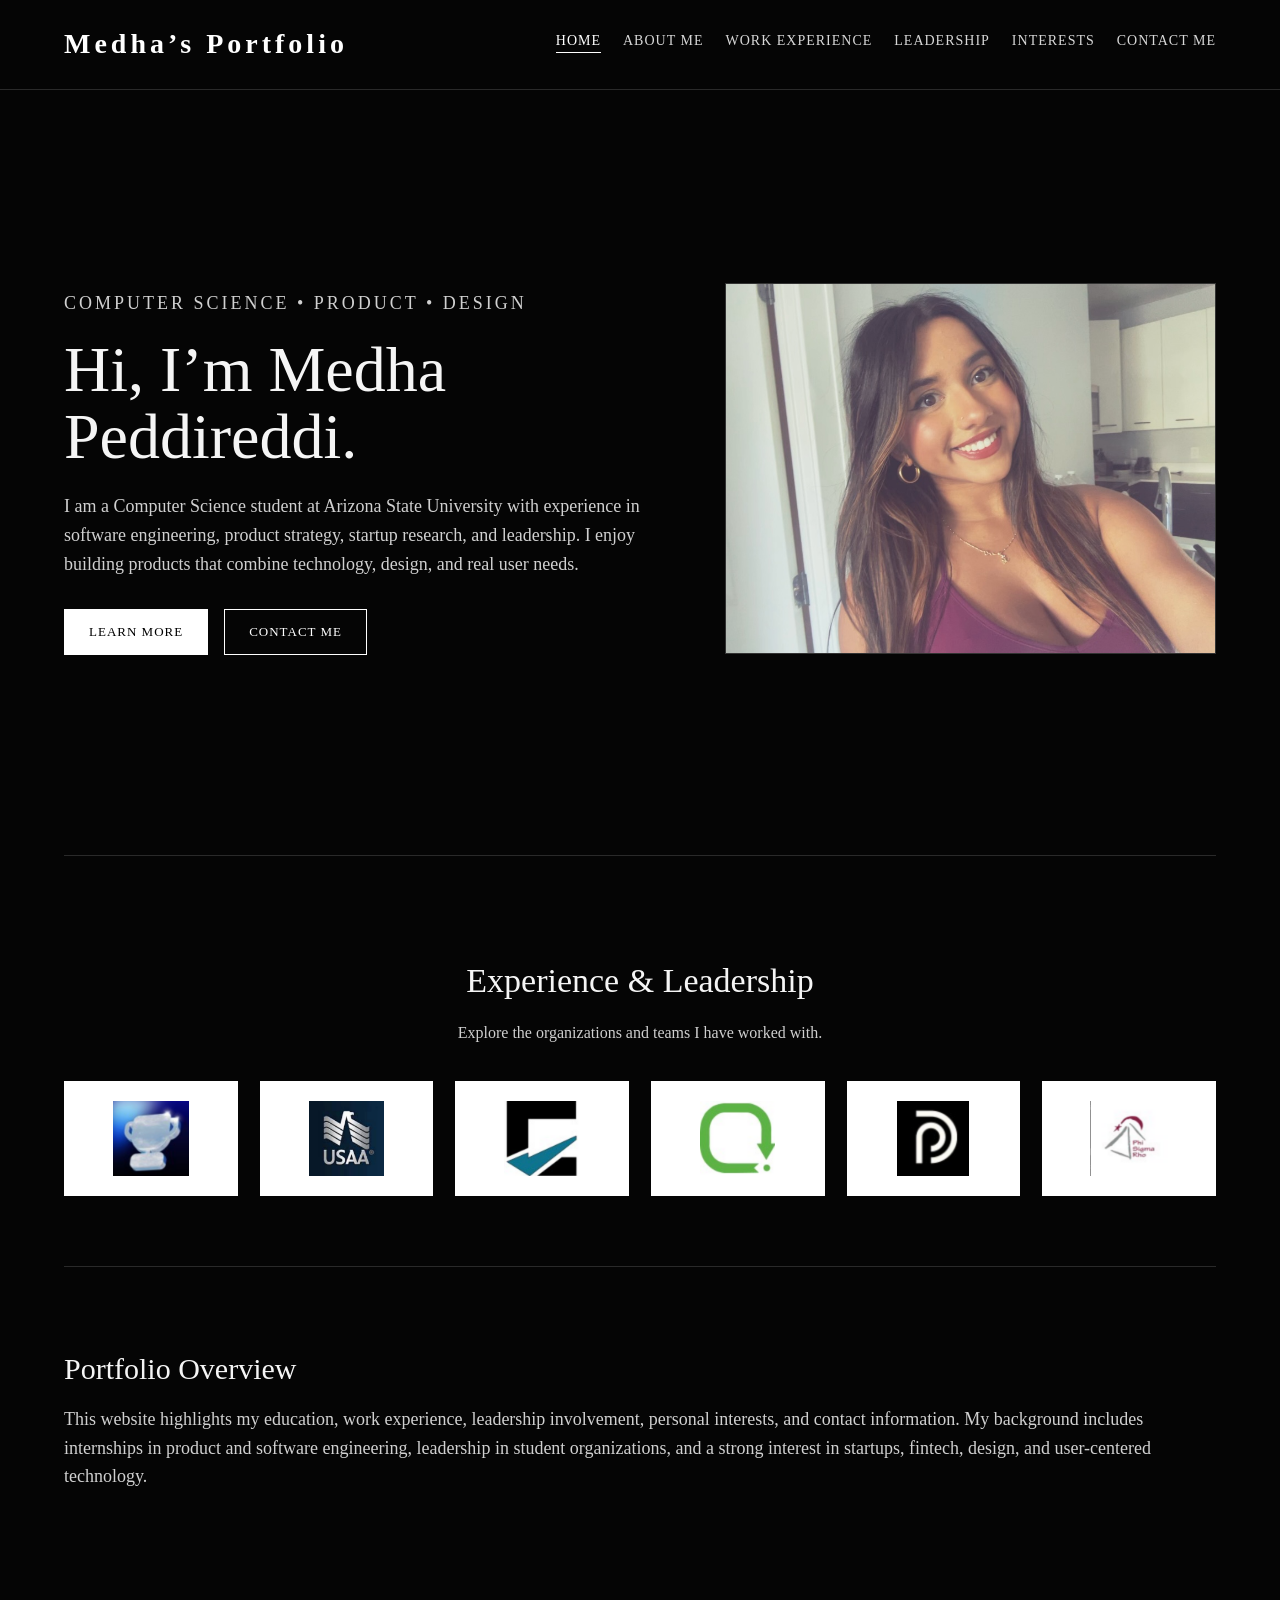
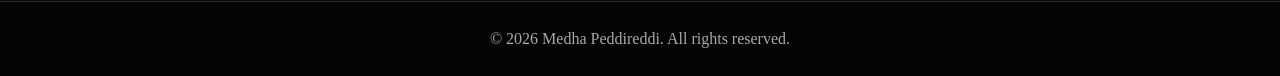
<file: index.html>
<!DOCTYPE html>
<html lang="en">
<head>
  <meta charset="UTF-8">
  <meta name="description" content="Portfolio of Medha Peddireddi, Computer Science student at ASU interested in product, technology, and design.">
  <meta name="keywords" content="Medha Peddireddi, portfolio, product, software engineering, ASU">
  <meta name="author" content="Medha Peddireddi">
  <meta name="viewport" content="width=device-width, initial-scale=1.0">
  <title>Medha Peddireddi | Portfolio</title>
  <link rel="stylesheet" href="css/style.css">
  <!-- Google tag (gtag.js) -->
<script async src="https://www.googletagmanager.com/gtag/js?id=G-HBDX510J9V"></script>
<script>
  window.dataLayer = window.dataLayer || [];
  function gtag(){dataLayer.push(arguments);}
  gtag('js', new Date());

  gtag('config', 'G-HBDX510J9V');
</script>
</head>

<body>
  <header>
    <nav class="navbar">
      <a href="index.html" class="logo">Medha’s Portfolio</a>

      <ul class="nav-links">
        <li><a href="index.html" class="active">Home</a></li>
        <li><a href="about.html">About Me</a></li>
        <li><a href="work.html">Work Experience</a></li>
        <li><a href="leadership.html">Leadership</a></li>
        <li><a href="interests.html">Interests</a></li>
        <li><a href="contact.html">Contact Me</a></li>
      </ul>
    </nav>
  </header>

  <main>
    <section class="hero">
      <div class="hero-text">
        <p class="eyebrow">Computer Science • Product • Design</p>
        <h1>Hi, I’m Medha Peddireddi.</h1>
        <p>
          I am a Computer Science student at Arizona State University with experience in
          software engineering, product strategy, startup research, and leadership.
          I enjoy building products that combine technology, design, and real user needs.
        </p>

        <div class="hero-buttons">
          <a href="about.html" class="button primary">Learn More</a>
          <a href="contact.html" class="button secondary">Contact Me</a>
        </div>
      </div>

      <div class="hero-image">
        <img src="images/selfieofme.png" alt="Medha Peddireddi">
      </div>
    </section>

    <section class="logo-section">
      <h2>Experience & Leadership</h2>
      <p>Explore the organizations and teams I have worked with.</p>

      <div class="logo-grid">
        <a href="work.html#gamestock"><img src="logos/gamestock.png" alt="GameStock logo"></a>
        <a href="work.html#usaa"><img src="logos/USAA.png" alt="USAA logo"></a>
        <a href="work.html#expeditise"><img src="logos/expeditiseLLC.png" alt="Expeditise LLC logo"></a>
        <a href="work.html#ami"><img src="logos/ArizonaMicrocreditInitiative.png" alt="Arizona Microcredit Initiative logo"></a>
        <a href="leadership.html#product-asu"><img src="logos/product@asu.png" alt="Product at ASU logo"></a>
        <a href="leadership.html#phi-sigma-rho"><img src="logos/Phi Sigma Rho.png" alt="Phi Sigma Rho logo"></a>
      </div>
    </section>

    <section class="intro-section">
      <h2>Portfolio Overview</h2>
      <p>
        This website highlights my education, work experience, leadership involvement,
        personal interests, and contact information. My background includes internships
        in product and software engineering, leadership in student organizations, and a
        strong interest in startups, fintech, design, and user-centered technology.
      </p>
    </section>
  </main>

  <footer>
    <p>&copy; 2026 Medha Peddireddi. All rights reserved.</p>
  </footer>
</body>
</html>
</file>
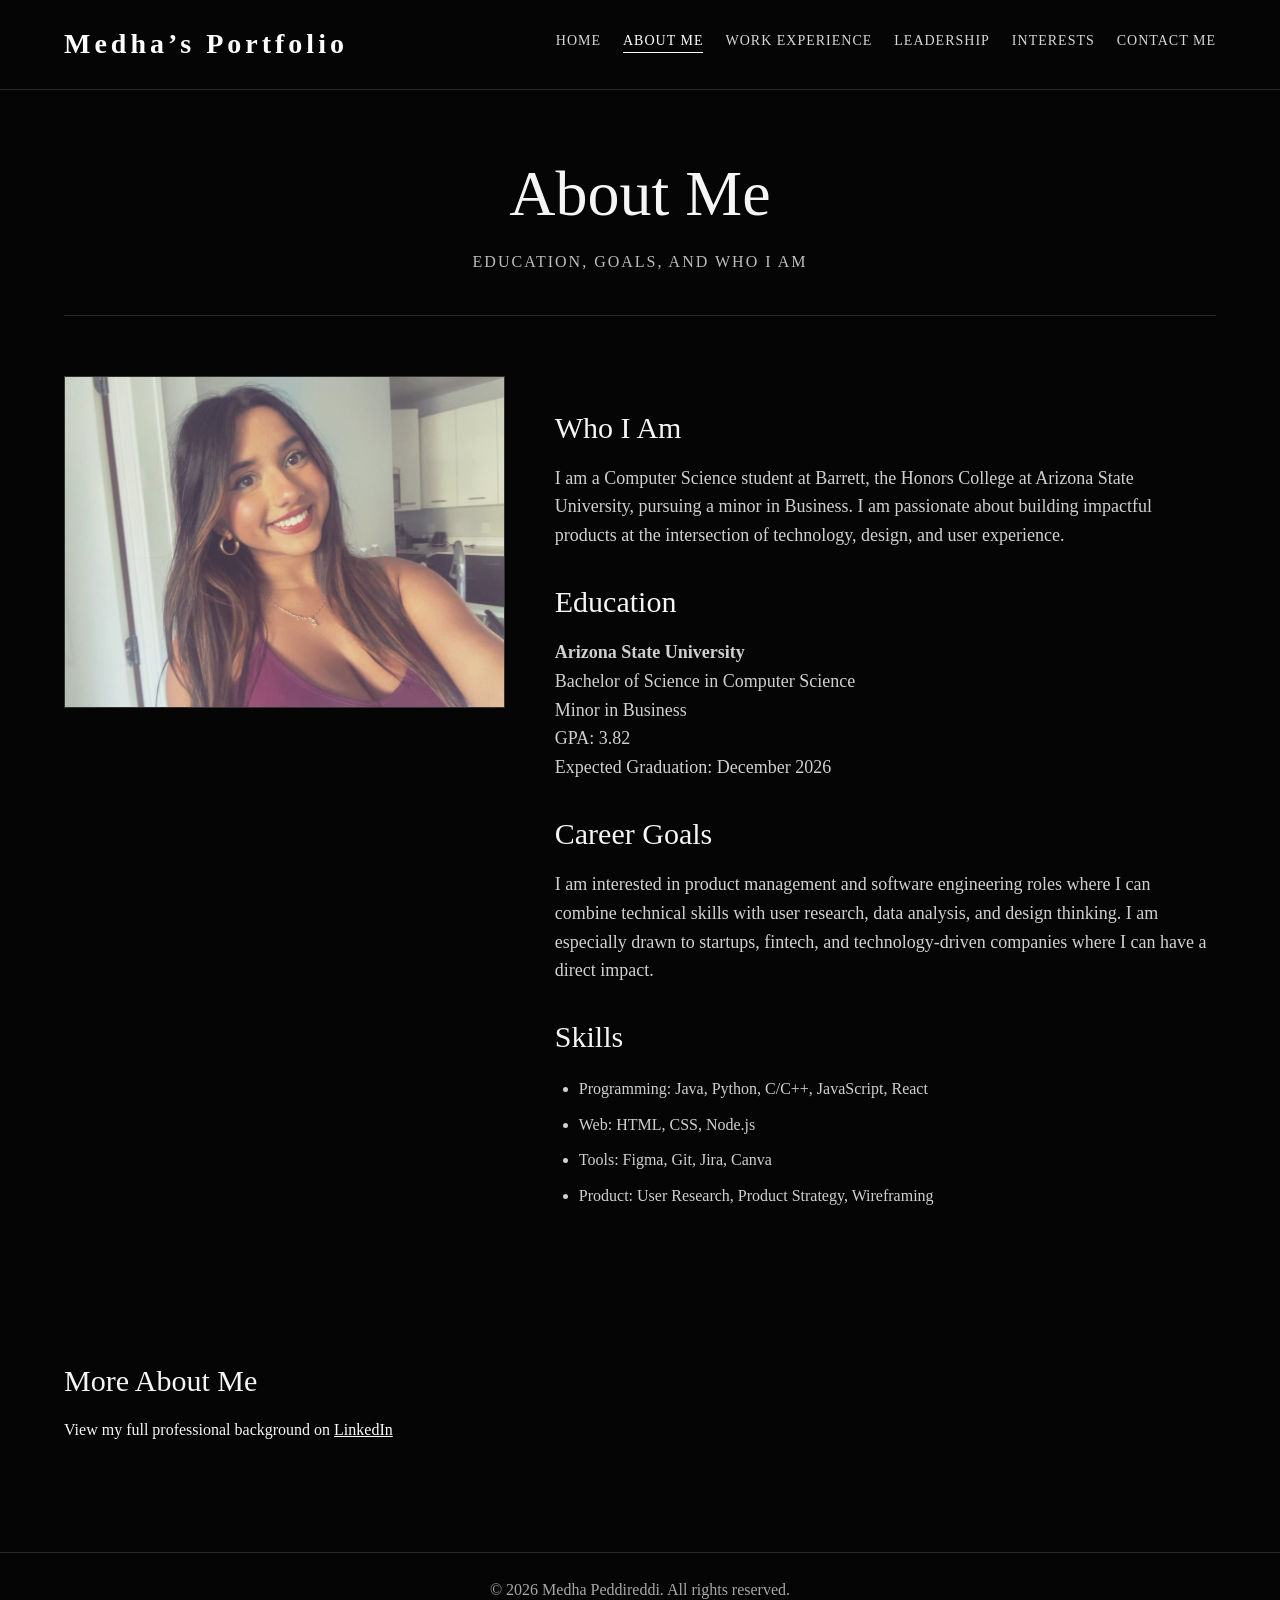
<file: about.html>
<!DOCTYPE html>
<html lang="en">
<head>
  <meta charset="UTF-8">
  <meta name="description" content="About Medha Peddireddi, Computer Science student at ASU with interests in product management, startups, and technology.">
  <meta name="keywords" content="About Medha, ASU student, product management, software engineering, portfolio">
  <meta name="author" content="Medha Peddireddi">
  <meta name="viewport" content="width=device-width, initial-scale=1.0">
  <title>About Me | Medha Peddireddi</title>
  <link rel="stylesheet" href="css/style.css">
<!-- Google tag (gtag.js) -->
<script async src="https://www.googletagmanager.com/gtag/js?id=G-HBDX510J9V"></script>
<script>
  window.dataLayer = window.dataLayer || [];
  function gtag(){dataLayer.push(arguments);}
  gtag('js', new Date());

  gtag('config', 'G-HBDX510J9V');
</script>
</head>

<body>
  <header>
    <nav class="navbar">
<a href="index.html" class="logo">Medha’s Portfolio</a>
      <ul class="nav-links">
        <li><a href="index.html">Home</a></li>
        <li><a href="about.html" class="active">About Me</a></li>
        <li><a href="work.html">Work Experience</a></li>
        <li><a href="leadership.html">Leadership</a></li>
        <li><a href="interests.html">Interests</a></li>
        <li><a href="contact.html">Contact Me</a></li>
      </ul>
    </nav>
  </header>

  <main>
    <section class="page-header">
      <h1>About Me</h1>
      <p>Education, goals, and who I am</p>
    </section>

    <section class="about-container">
      <div class="about-image">
        <img src="images/selfieofme.png" alt="Photo of Medha Peddireddi">
      </div>

      <div class="about-text">
        <h2>Who I Am</h2>
        <p>
          I am a Computer Science student at Barrett, the Honors College at Arizona State University,
          pursuing a minor in Business. I am passionate about building impactful products at the
          intersection of technology, design, and user experience.
        </p>

        <h2>Education</h2>
        <p>
          <strong>Arizona State University</strong><br>
          Bachelor of Science in Computer Science<br>
          Minor in Business<br>
          GPA: 3.82<br>
          Expected Graduation: December 2026
        </p>

        <h2>Career Goals</h2>
        <p>
          I am interested in product management and software engineering roles where I can combine
          technical skills with user research, data analysis, and design thinking. I am especially
          drawn to startups, fintech, and technology-driven companies where I can have a direct impact.
        </p>

        <h2>Skills</h2>
        <ul class="skills-list">
          <li>Programming: Java, Python, C/C++, JavaScript, React</li>
          <li>Web: HTML, CSS, Node.js</li>
          <li>Tools: Figma, Git, Jira, Canva</li>
          <li>Product: User Research, Product Strategy, Wireframing</li>
        </ul>
      </div>
    </section>

    <section class="external-link-section">
      <h2>More About Me</h2>
      <p>
        View my full professional background on 
        <a href="https://www.linkedin.com/in/medhapeddireddi" target="_blank">
  LinkedIn
</a>
      </p>
    </section>
  </main>

  <footer>
    <p>&copy; 2026 Medha Peddireddi. All rights reserved.</p>
  </footer>
</body>
</html>
</file>
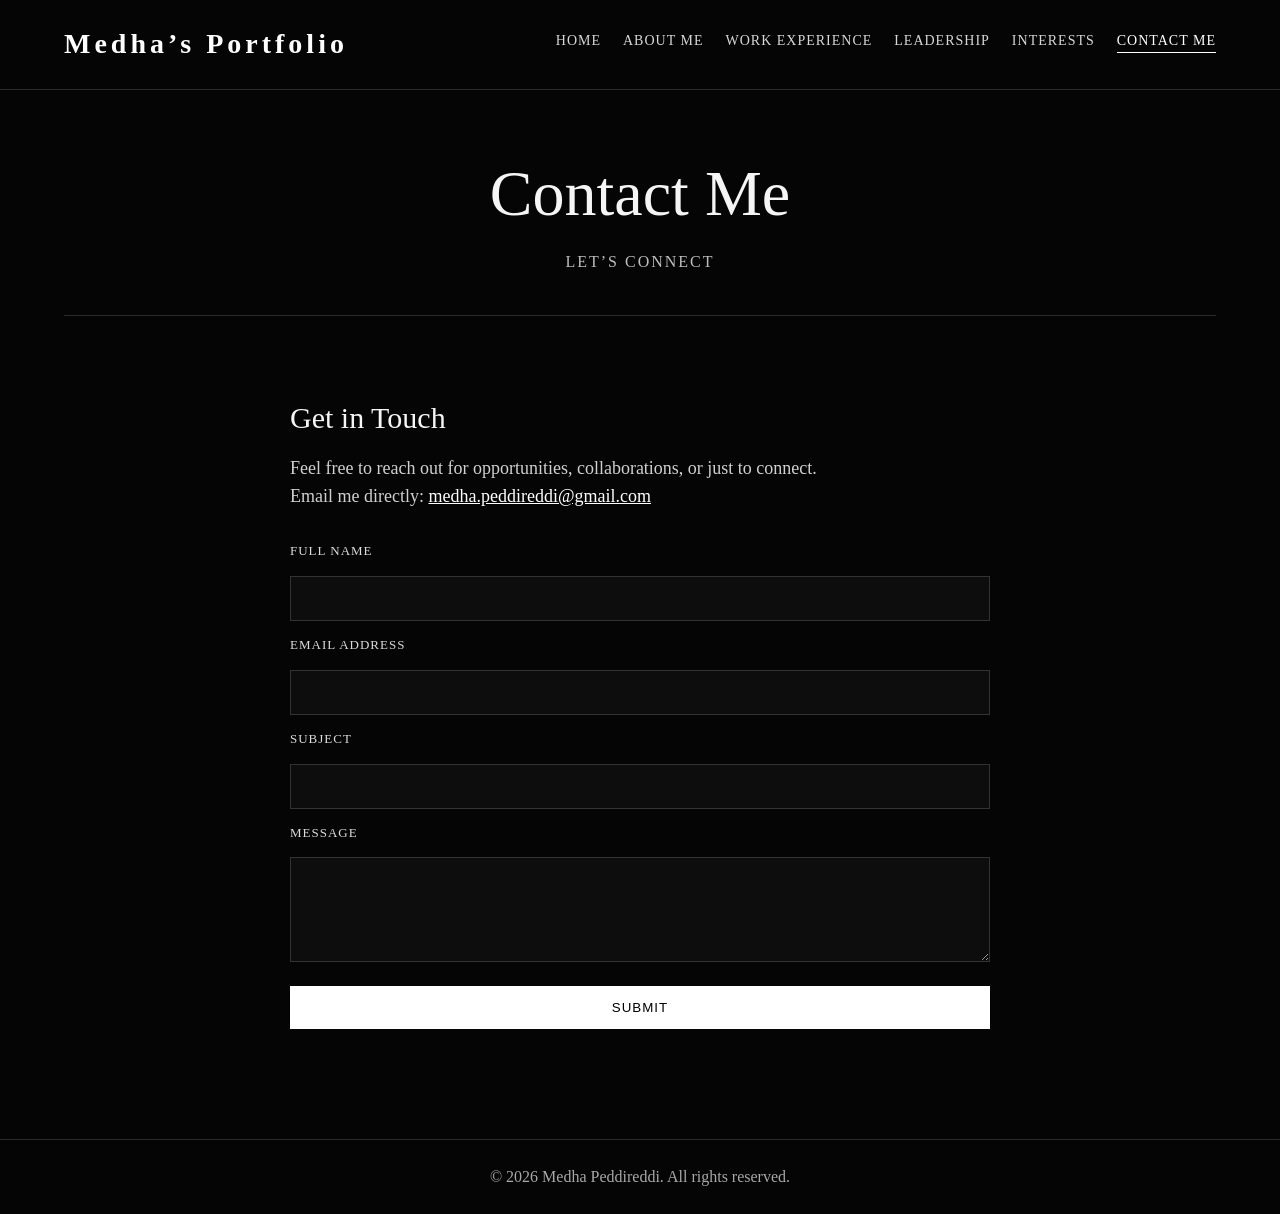
<file: contact.html>
<!DOCTYPE html>
<html lang="en">
<head>
  <meta charset="UTF-8">
  <meta name="description" content="Contact Medha Peddireddi for opportunities, collaborations, or questions.">
  <meta name="keywords" content="contact, email, portfolio, Medha Peddireddi">
  <meta name="author" content="Medha Peddireddi">
  <meta name="viewport" content="width=device-width, initial-scale=1.0">
  <title>Contact Me | Medha Peddireddi</title>
  <link rel="stylesheet" href="css/style.css">
  <!-- Google tag (gtag.js) -->
<script async src="https://www.googletagmanager.com/gtag/js?id=G-HBDX510J9V"></script>
<script>
  window.dataLayer = window.dataLayer || [];
  function gtag(){dataLayer.push(arguments);}
  gtag('js', new Date());

  gtag('config', 'G-HBDX510J9V');
</script>
</head>

<body>
  <header>
    <nav class="navbar">
      <a href="index.html" class="logo">Medha’s Portfolio</a>

      <ul class="nav-links">
        <li><a href="index.html">Home</a></li>
        <li><a href="about.html">About Me</a></li>
        <li><a href="work.html">Work Experience</a></li>
        <li><a href="leadership.html">Leadership</a></li>
        <li><a href="interests.html">Interests</a></li>
        <li><a href="contact.html" class="active">Contact Me</a></li>
      </ul>
    </nav>
  </header>

  <main>
    <section class="page-header">
      <h1>Contact Me</h1>
      <p>Let’s connect</p>
    </section>

    <section class="contact-section">
      <h2>Get in Touch</h2>

      <p>
        Feel free to reach out for opportunities, collaborations, or just to connect.
      </p>

     
      <p class="email-link">
        Email me directly: 
        <a href="mailto:medha.peddireddi@gmail.com">medha.peddireddi@gmail.com</a>
      </p>

      
      <form action="#" method="post" class="contact-form">
        
        <label for="name">Full Name</label>
        <input type="text" id="name" name="name" required>

        <label for="email">Email Address</label>
        <input type="email" id="email" name="email" required>

        <label for="subject">Subject</label>
        <input type="text" id="subject" name="subject" required>

        <label for="message">Message</label>
        <textarea id="message" name="message" rows="5" required></textarea>

        <button type="submit">Submit</button>
      </form>
    </section>
  </main>

  <footer>
    <p>&copy; 2026 Medha Peddireddi. All rights reserved.</p>
  </footer>
</body>
</html>
</file>
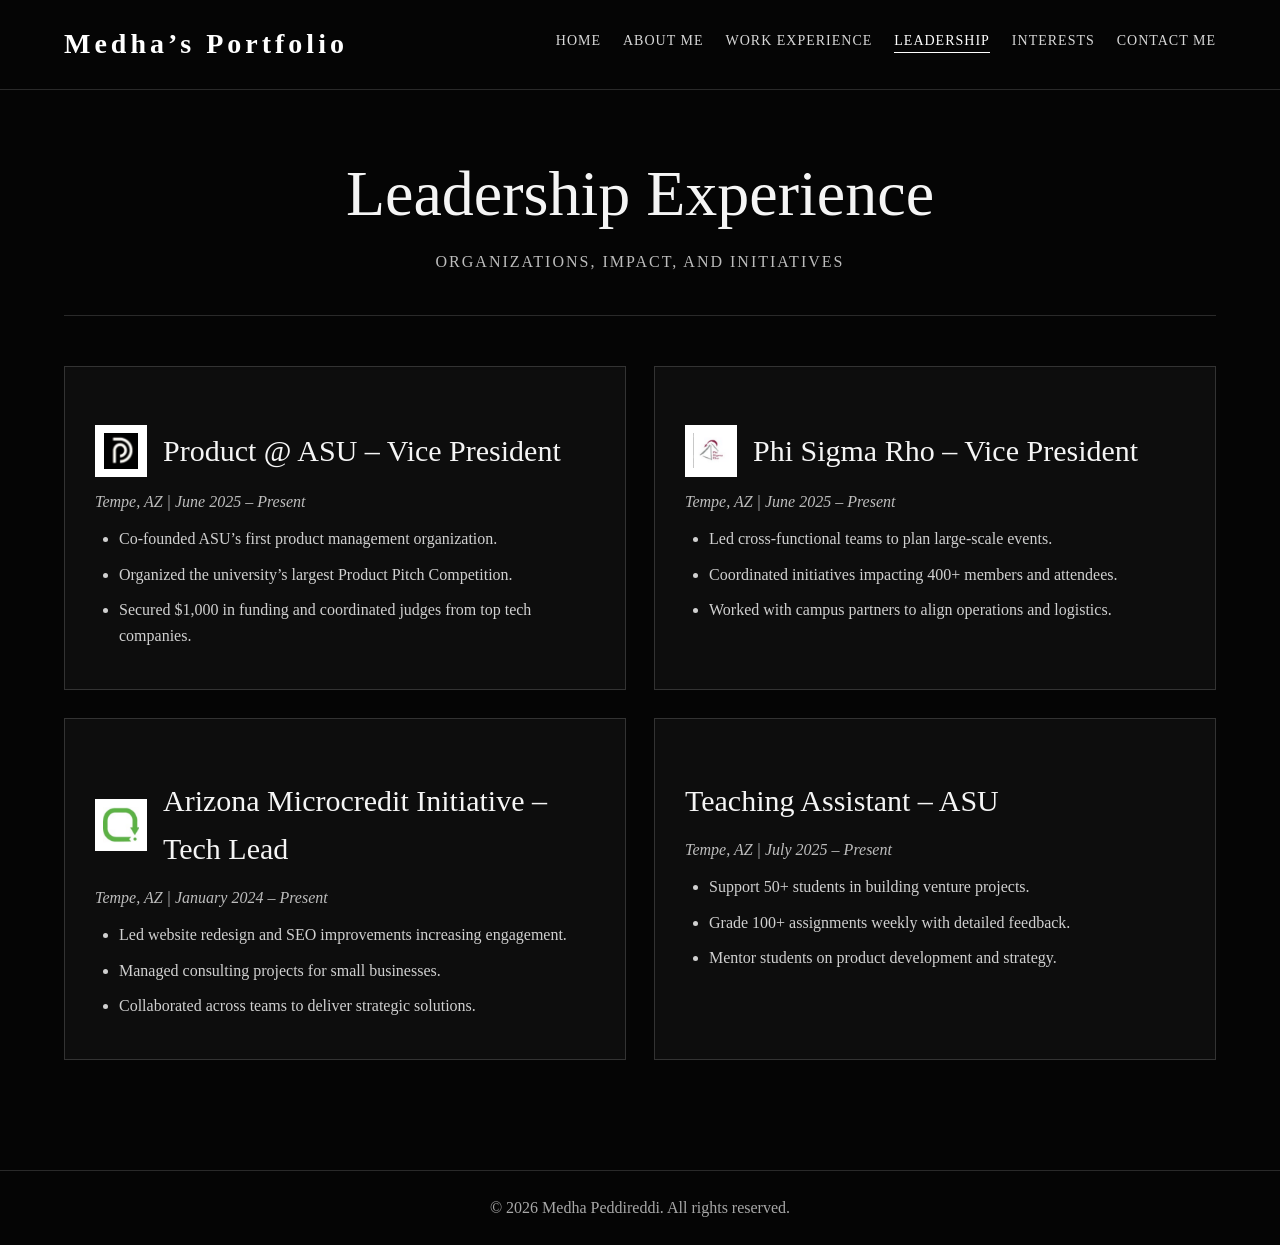
<file: leadership.html>
<!DOCTYPE html>
<html lang="en">
<head>
  <meta charset="UTF-8">
  <meta name="description" content="Leadership experience of Medha Peddireddi including Product at ASU and Phi Sigma Rho.">
  <meta name="keywords" content="leadership, ASU, product club, student organizations">
  <meta name="author" content="Medha Peddireddi">
  <meta name="viewport" content="width=device-width, initial-scale=1.0">
  <title>Leadership | Medha Peddireddi</title>
  <link rel="stylesheet" href="css/style.css">
 <!-- Google tag (gtag.js) -->
<script async src="https://www.googletagmanager.com/gtag/js?id=G-HBDX510J9V"></script>
<script>
  window.dataLayer = window.dataLayer || [];
  function gtag(){dataLayer.push(arguments);}
  gtag('js', new Date());

  gtag('config', 'G-HBDX510J9V');
</script>
</head>

<body>
  <header>
    <nav class="navbar">
      <a href="index.html" class="logo">Medha’s Portfolio</a>

      <ul class="nav-links">
        <li><a href="index.html">Home</a></li>
        <li><a href="about.html">About Me</a></li>
        <li><a href="work.html">Work Experience</a></li>
        <li><a href="leadership.html" class="active">Leadership</a></li>
        <li><a href="interests.html">Interests</a></li>
        <li><a href="contact.html">Contact Me</a></li>
      </ul>
    </nav>
  </header>

  <main>
    <section class="page-header">
      <h1>Leadership Experience</h1>
      <p>Organizations, impact, and initiatives</p>
    </section>

    <section class="leadership-section">
      <div class="leadership-card">
        <h2 id="product-asu" class="company-heading">
          <img src="logos/product@asu.png" alt="Product at ASU logo">
          Product @ ASU – Vice President
        </h2>
        <p class="location">Tempe, AZ | June 2025 – Present</p>
        <ul>
          <li>Co-founded ASU’s first product management organization.</li>
          <li>Organized the university’s largest Product Pitch Competition.</li>
          <li>Secured $1,000 in funding and coordinated judges from top tech companies.</li>
        </ul>
      </div>

      <div class="leadership-card">
        <h2 id="phi-sigma-rho" class="company-heading">
          <img src="logos/Phi Sigma Rho.png" alt="Phi Sigma Rho logo">
          Phi Sigma Rho – Vice President
        </h2>
        <p class="location">Tempe, AZ | June 2025 – Present</p>
        <ul>
          <li>Led cross-functional teams to plan large-scale events.</li>
          <li>Coordinated initiatives impacting 400+ members and attendees.</li>
          <li>Worked with campus partners to align operations and logistics.</li>
        </ul>
      </div>

      <div class="leadership-card">
        <h2 id="ami-leadership" class="company-heading">
          <img src="logos/ArizonaMicrocreditInitiative.png" alt="Arizona Microcredit Initiative logo">
          Arizona Microcredit Initiative – Tech Lead
        </h2>
        <p class="location">Tempe, AZ | January 2024 – Present</p>
        <ul>
          <li>Led website redesign and SEO improvements increasing engagement.</li>
          <li>Managed consulting projects for small businesses.</li>
          <li>Collaborated across teams to deliver strategic solutions.</li>
        </ul>
      </div>

      <div class="leadership-card">
        <h2 class="company-heading">
          Teaching Assistant – ASU
        </h2>
        <p class="location">Tempe, AZ | July 2025 – Present</p>
        <ul>
          <li>Support 50+ students in building venture projects.</li>
          <li>Grade 100+ assignments weekly with detailed feedback.</li>
          <li>Mentor students on product development and strategy.</li>
        </ul>
      </div>
    </section>
  </main>

  <footer>
    <p>&copy; 2026 Medha Peddireddi. All rights reserved.</p>
  </footer>
</body>
</html>
</file>
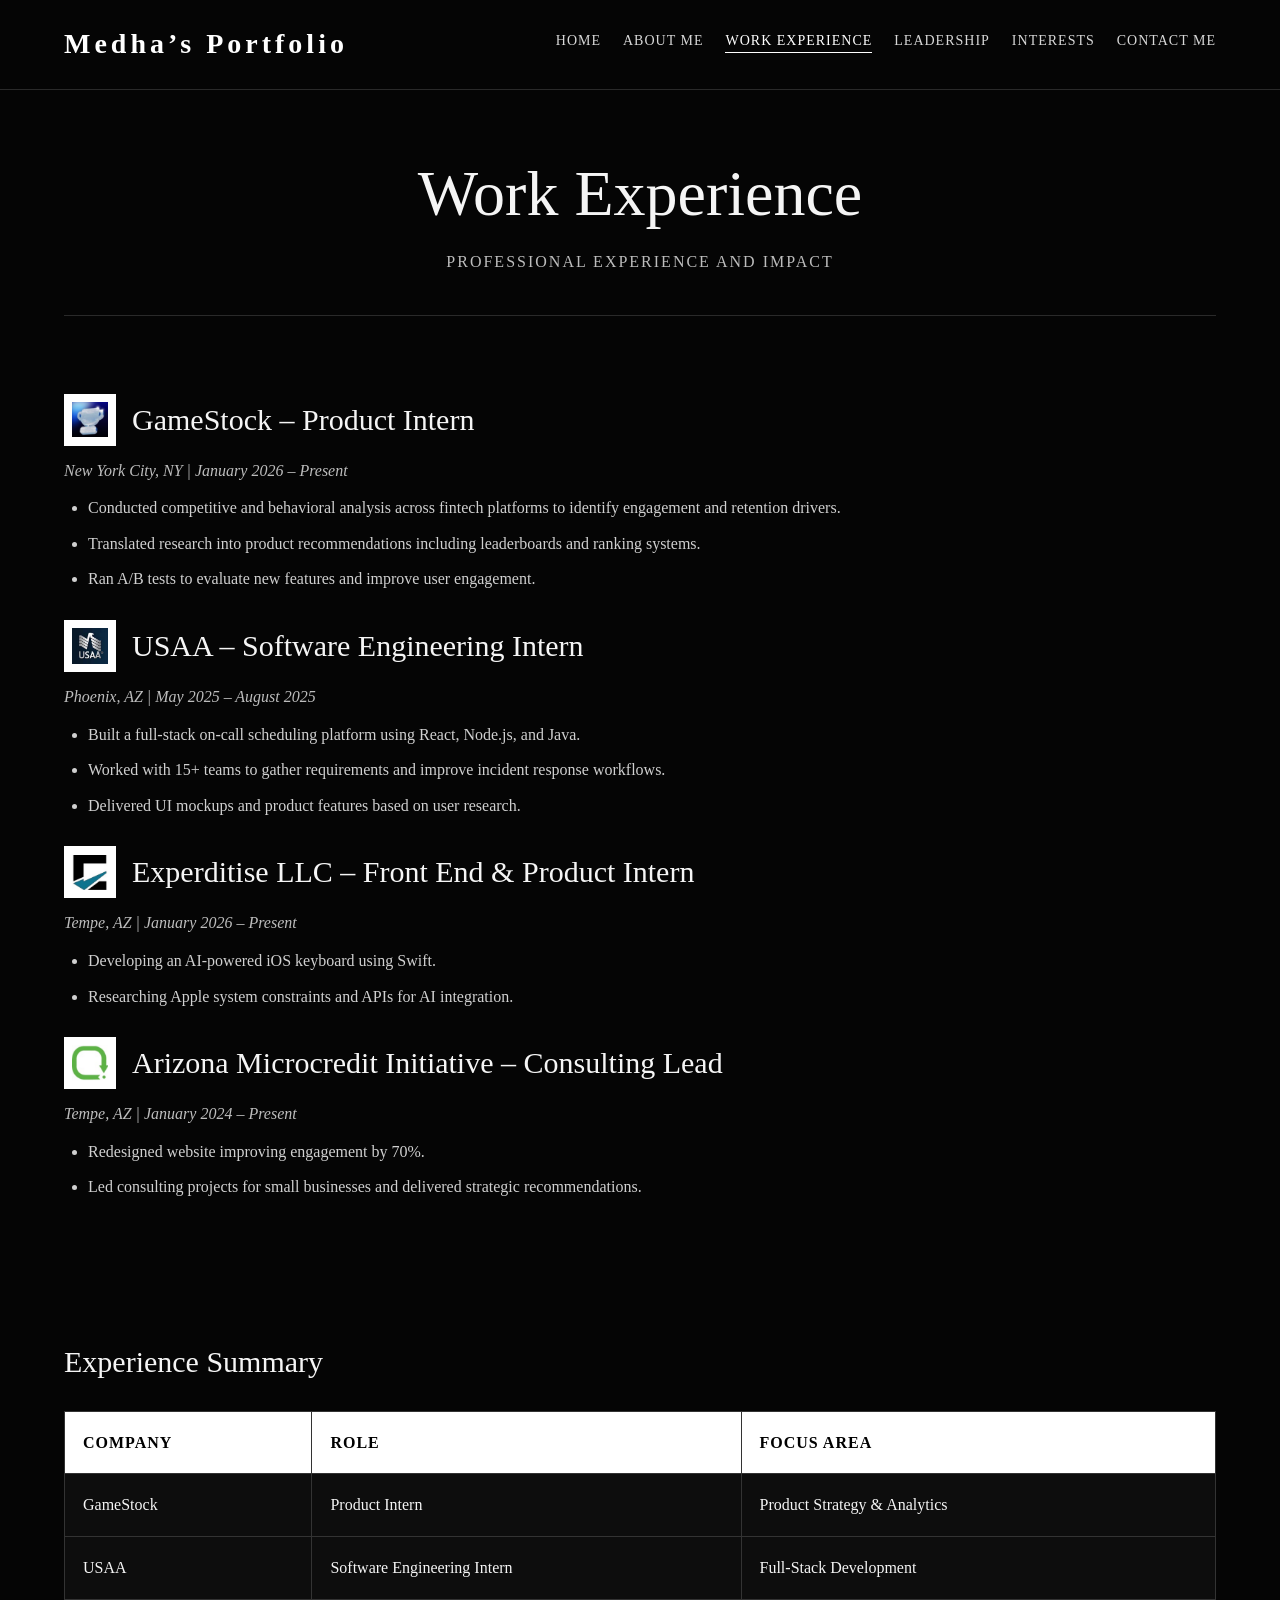
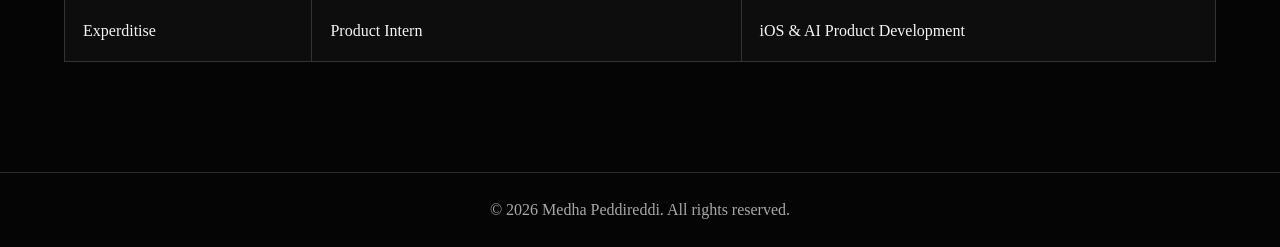
<file: work.html>
<!DOCTYPE html>
<html lang="en">
<head>
  <meta charset="UTF-8">
  <meta name="description" content="Work experience of Medha Peddireddi including internships in product and software engineering.">
  <meta name="keywords" content="work experience, internships, product intern, software engineering intern">
  <meta name="author" content="Medha Peddireddi">
  <meta name="viewport" content="width=device-width, initial-scale=1.0">
  <title>Work Experience | Medha Peddireddi</title>
  <link rel="stylesheet" href="css/style.css">
  <!-- Google tag (gtag.js) -->
<script async src="https://www.googletagmanager.com/gtag/js?id=G-HBDX510J9V"></script>
<script>
  window.dataLayer = window.dataLayer || [];
  function gtag(){dataLayer.push(arguments);}
  gtag('js', new Date());

  gtag('config', 'G-HBDX510J9V');
</script>
</head>

<body>
  <header>
    <nav class="navbar">
      <a href="index.html" class="logo">Medha’s Portfolio</a>

      <ul class="nav-links">
        <li><a href="index.html">Home</a></li>
        <li><a href="about.html">About Me</a></li>
        <li><a href="work.html" class="active">Work Experience</a></li>
        <li><a href="leadership.html">Leadership</a></li>
        <li><a href="interests.html">Interests</a></li>
        <li><a href="contact.html">Contact Me</a></li>
      </ul>
    </nav>
  </header>

  <main>
    <section class="page-header">
      <h1>Work Experience</h1>
      <p>Professional experience and impact</p>
    </section>

    <section class="work-section">
      <h2 id="gamestock" class="company-heading">
        <img src="logos/gamestock.png" alt="GameStock logo">
        GameStock – Product Intern
      </h2>
      <p class="location">New York City, NY | January 2026 – Present</p>
      <ul>
        <li>Conducted competitive and behavioral analysis across fintech platforms to identify engagement and retention drivers.</li>
        <li>Translated research into product recommendations including leaderboards and ranking systems.</li>
        <li>Ran A/B tests to evaluate new features and improve user engagement.</li>
      </ul>

      <h2 id="usaa" class="company-heading">
        <img src="logos/USAA.png" alt="USAA logo">
        USAA – Software Engineering Intern
      </h2>
      <p class="location">Phoenix, AZ | May 2025 – August 2025</p>
      <ul>
        <li>Built a full-stack on-call scheduling platform using React, Node.js, and Java.</li>
        <li>Worked with 15+ teams to gather requirements and improve incident response workflows.</li>
        <li>Delivered UI mockups and product features based on user research.</li>
      </ul>

      <h2 id="expeditise" class="company-heading">
        <img src="logos/expeditiseLLC.png" alt="Experditise LLC logo">
        Experditise LLC – Front End & Product Intern
      </h2>
      <p class="location">Tempe, AZ | January 2026 – Present</p>
      <ul>
        <li>Developing an AI-powered iOS keyboard using Swift.</li>
        <li>Researching Apple system constraints and APIs for AI integration.</li>
      </ul>

      <h2 id="ami" class="company-heading">
        <img src="logos/ArizonaMicrocreditInitiative.png" alt="Arizona Microcredit Initiative logo">
        Arizona Microcredit Initiative – Consulting Lead
      </h2>
      <p class="location">Tempe, AZ | January 2024 – Present</p>
      <ul>
        <li>Redesigned website improving engagement by 70%.</li>
        <li>Led consulting projects for small businesses and delivered strategic recommendations.</li>
      </ul>
    </section>

    <section class="table-section">
      <h2>Experience Summary</h2>

      <table>
        <thead>
          <tr>
            <th>Company</th>
            <th>Role</th>
            <th>Focus Area</th>
          </tr>
        </thead>

        <tbody>
          <tr>
            <td>GameStock</td>
            <td>Product Intern</td>
            <td>Product Strategy & Analytics</td>
          </tr>
          <tr>
            <td>USAA</td>
            <td>Software Engineering Intern</td>
            <td>Full-Stack Development</td>
          </tr>
          <tr>
            <td>Experditise</td>
            <td>Product Intern</td>
            <td>iOS & AI Product Development</td>
          </tr>
        </tbody>
      </table>
    </section>
  </main>

  <footer>
    <p>&copy; 2026 Medha Peddireddi. All rights reserved.</p>
  </footer>
</body>
</html>
</file>
<file: css/style.css>
* {
  margin: 0;
  padding: 0;
  box-sizing: border-box;
}

body {
  background-color: #050505;
  color: #f5f5f5;
  font-family: Georgia, "Times New Roman", serif;
  line-height: 1.6;
}

header {
  background-color: #050505;
  border-bottom: 1px solid #2a2a2a;
  position: sticky;
  top: 0;
  z-index: 10;
}

.navbar {
  width: 90%;
  max-width: 1200px;
  margin: auto;
  padding: 22px 0;
  display: flex;
  justify-content: space-between;
  align-items: center;
}

.logo {
  color: #ffffff;
  text-decoration: none;
  font-size: 28px;
  letter-spacing: 4px;
  font-weight: bold;
}

.nav-links {
  list-style: none;
  display: flex;
  gap: 22px;
}

.nav-links a {
  color: #d8d8d8;
  text-decoration: none;
  font-size: 14px;
  letter-spacing: 1px;
  text-transform: uppercase;
}

.nav-links a:hover,
.nav-links .active {
  color: #ffffff;
  border-bottom: 1px solid #ffffff;
  padding-bottom: 4px;
}

main {
  width: 90%;
  max-width: 1200px;
  margin: auto;
}

.hero {
  min-height: 85vh;
  display: grid;
  grid-template-columns: 1.1fr 0.9fr;
  gap: 60px;
  align-items: center;
  padding: 70px 0;
}

.eyebrow {
  text-transform: uppercase;
  letter-spacing: 3px;
  color: #bdbdbd;
  font-size: 13px;
  margin-bottom: 18px;
}

.hero h1,
.page-header h1 {
  font-size: 64px;
  line-height: 1.05;
  font-weight: 400;
  margin-bottom: 22px;
}

.hero p,
.intro-section p,
.about-text p,
.interests-text p,
.contact-section p {
  color: #d0d0d0;
  font-size: 18px;
}

.hero-image img,
.about-image img {
  width: 100%;
  max-height: 620px;
  object-fit: cover;
  border: 1px solid #333333;
  filter: grayscale(15%);
}

.hero-buttons {
  margin-top: 30px;
  display: flex;
  gap: 16px;
}

.button {
  padding: 12px 24px;
  text-decoration: none;
  border: 1px solid #ffffff;
  text-transform: uppercase;
  letter-spacing: 1px;
  font-size: 13px;
}

.primary {
  background-color: #ffffff;
  color: #000000;
}

.secondary {
  background-color: transparent;
  color: #ffffff;
}

.button:hover,
.contact-form button:hover {
  opacity: 0.75;
}

.intro-section,
.work-section,
.table-section,
.leadership-section,
.interests-text,
.video-section,
.contact-section,
.external-link-section {
  padding: 50px 0;
}

.page-header {
  text-align: center;
  padding: 70px 0 40px;
  border-bottom: 1px solid #2a2a2a;
}

.page-header p {
  color: #bdbdbd;
  text-transform: uppercase;
  letter-spacing: 2px;
}

.about-container {
  display: grid;
  grid-template-columns: 0.8fr 1.2fr;
  gap: 50px;
  padding: 60px 0;
  align-items: start;
}

h2 {
  font-size: 30px;
  font-weight: 400;
  margin: 28px 0 12px;
}

ul {
  margin-left: 24px;
  color: #d0d0d0;
}

li {
  margin-bottom: 10px;
}

.location {
  color: #bdbdbd;
  font-style: italic;
  margin-bottom: 12px;
}

.skills-list {
  margin-top: 15px;
}

table {
  width: 100%;
  border-collapse: collapse;
  margin-top: 25px;
  background-color: #0d0d0d;
}

th,
td {
  border: 1px solid #333333;
  padding: 18px;
  text-align: left;
}

th {
  background-color: #ffffff;
  color: #000000;
  text-transform: uppercase;
  letter-spacing: 1px;
}

.leadership-section {
  display: grid;
  grid-template-columns: 1fr 1fr;
  gap: 28px;
}

.leadership-card {
  border: 1px solid #333333;
  padding: 30px;
  background-color: #0d0d0d;
}

.gallery {
  display: grid;
  grid-template-columns: repeat(3, 1fr);
  gap: 18px;
  padding: 40px 0;
}

.gallery img {
  width: 100%;
  height: 360px;
  object-fit: cover;
  border: 1px solid #333333;
  filter: grayscale(20%) contrast(105%);
}

.video-section video {
  margin-top: 20px;
  border: 1px solid #333333;
  max-height: 500px;
  background-color: #000000;
}

.contact-section {
  max-width: 700px;
  margin: auto;
}

.email-link a,
.external-link-section a {
  color: #ffffff;
  text-decoration: underline;
}

.contact-form {
  margin-top: 30px;
  display: flex;
  flex-direction: column;
  gap: 14px;
}

.contact-form label {
  text-transform: uppercase;
  letter-spacing: 1px;
  font-size: 13px;
  color: #dcdcdc;
}

.contact-form input,
.contact-form textarea {
  background-color: #0d0d0d;
  border: 1px solid #333333;
  color: #ffffff;
  padding: 14px;
  font-family: Arial, sans-serif;
}

.contact-form button {
  margin-top: 10px;
  padding: 14px;
  background-color: #ffffff;
  color: #000000;
  border: none;
  text-transform: uppercase;
  letter-spacing: 1px;
  cursor: pointer;
}

footer {
  text-align: center;
  border-top: 1px solid #2a2a2a;
  padding: 24px;
  color: #a8a8a8;
  margin-top: 60px;
}

@media screen and (max-width: 850px) {
  .navbar,
  .nav-links,
  .hero-buttons {
    flex-direction: column;
  }

  .nav-links {
    margin-top: 18px;
    gap: 12px;
    text-align: center;
  }

  .hero,
  .about-container,
  .leadership-section,
  .gallery {
    grid-template-columns: 1fr;
  }

  .hero h1,
  .page-header h1 {
    font-size: 44px;
  }

  .gallery img {
    height: 420px;
  }
}
.logo-section {
  padding: 70px 0;
  border-top: 1px solid #2a2a2a;
  border-bottom: 1px solid #2a2a2a;
  text-align: center;
}

.logo-section h2 {
  font-size: 34px;
  margin-bottom: 12px;
}

.logo-section p {
  color: #cfcfcf;
  margin-bottom: 35px;
}

.logo-grid {
  display: grid;
  grid-template-columns: repeat(6, 1fr);
  gap: 22px;
  align-items: center;
}

.logo-grid a {
  background-color: #ffffff;
  border: 2px solid #ffffff;
  padding: 18px;
  height: 115px;
  display: flex;
  align-items: center;
  justify-content: center;
  transition: transform 0.25s ease, opacity 0.25s ease;
}

.logo-grid a:hover {
  transform: translateY(-6px);
  opacity: 0.8;
}

.logo-grid img {
  max-width: 100%;
  max-height: 75px;
  object-fit: contain;
}

.company-heading {
  display: flex;
  align-items: center;
  gap: 16px;
  scroll-margin-top: 120px;
}

.company-heading img {
  width: 52px;
  height: 52px;
  object-fit: contain;
  background-color: #ffffff;
  padding: 6px;
  border: 2px solid #ffffff;
}

@media screen and (max-width: 850px) {
  .logo-grid {
    grid-template-columns: repeat(2, 1fr);
  }

  .company-heading {
    align-items: flex-start;
  }
}
</file>
